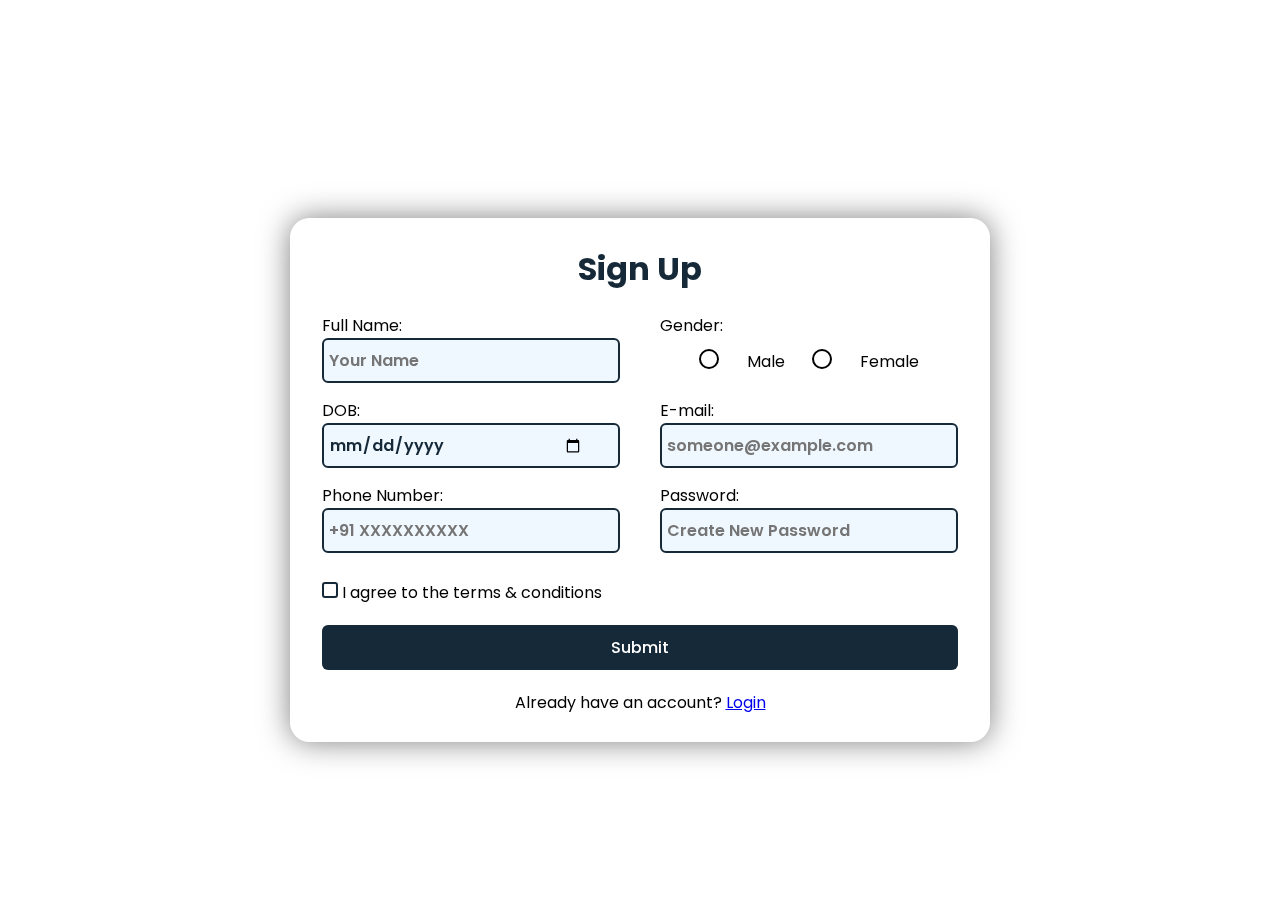
<file: index.html>
<!DOCTYPE html>
<html lang="en">
<head>
    <meta charset="UTF-8">
    <title>Sign up</title>
    <link rel="stylesheet" href="styles.css">
     
</head>
<body>
<header>
    <h2 class="logo">Logo</h2>
    <nav class="navigation">
        <a href="#">Home</a>
        <a href="#">About</a>
        <a href="#">Services</a>
        <a href="#">Contact</a>
    </nav>
</header>
    
    <div class="container">
    <h2>Sign Up</h2>
    <div class="content">
<form id="myForm" method="post">
        <div class="user-details">
          <div class="input-box">
               <label class="details">Full Name:</label>
              <input type="text" name="name" id="name" placeholder="Your Name" required>
          </div>
               <div class="gender">  
                <label class="details" for="gender" id="gender">Gender:</label>  <br>
                   <div class="mf">
                <input type="radio"  name="gender" id="male" value="male" required>
                <label for="male">Male</label>
                <input type="radio"  name="gender" id="female" value="female" required>
                <label for="female">Female</label>
                   </div>
               </div>
          <div class="input-box">
                <label class="details">DOB:</label>
                <input type="date" name="dob" id="dob" required>    
          </div>
          <div class="input-box">
               <label class="details" >E-mail:</label>
               <input type="email" name="email" id="email" placeholder="someone@example.com" required>  
          </div>
          <div class="input-box">
              <label class="details" >Phone Number:</label>
              <input type="tel" name="phone" id="phone" placeholder="+91 XXXXXXXXXX" required >     
          </div>
          <div class="input-box">
               <label class="details" >Password:</label>
              <input type="password" name="password"  id="password" placeholder="Create New Password" required>  
          </div>
        </div>
           <div class="check" >
                <label><input type="checkbox" id="checkbox" >
                    I agree to the terms & conditions</label>  
           </div>
        <div>
         <button type="button" onclick="submitForm()" class="btn">Submit</button>  
        </div>
          <div class="login-link" id="loginlink">
                <p>Already have an account? <a href="#" >Login</a></p>
          </div>
</form>   
    </div>
  </div>
<script src="script.js"></script>
</body>
</html>
</file>
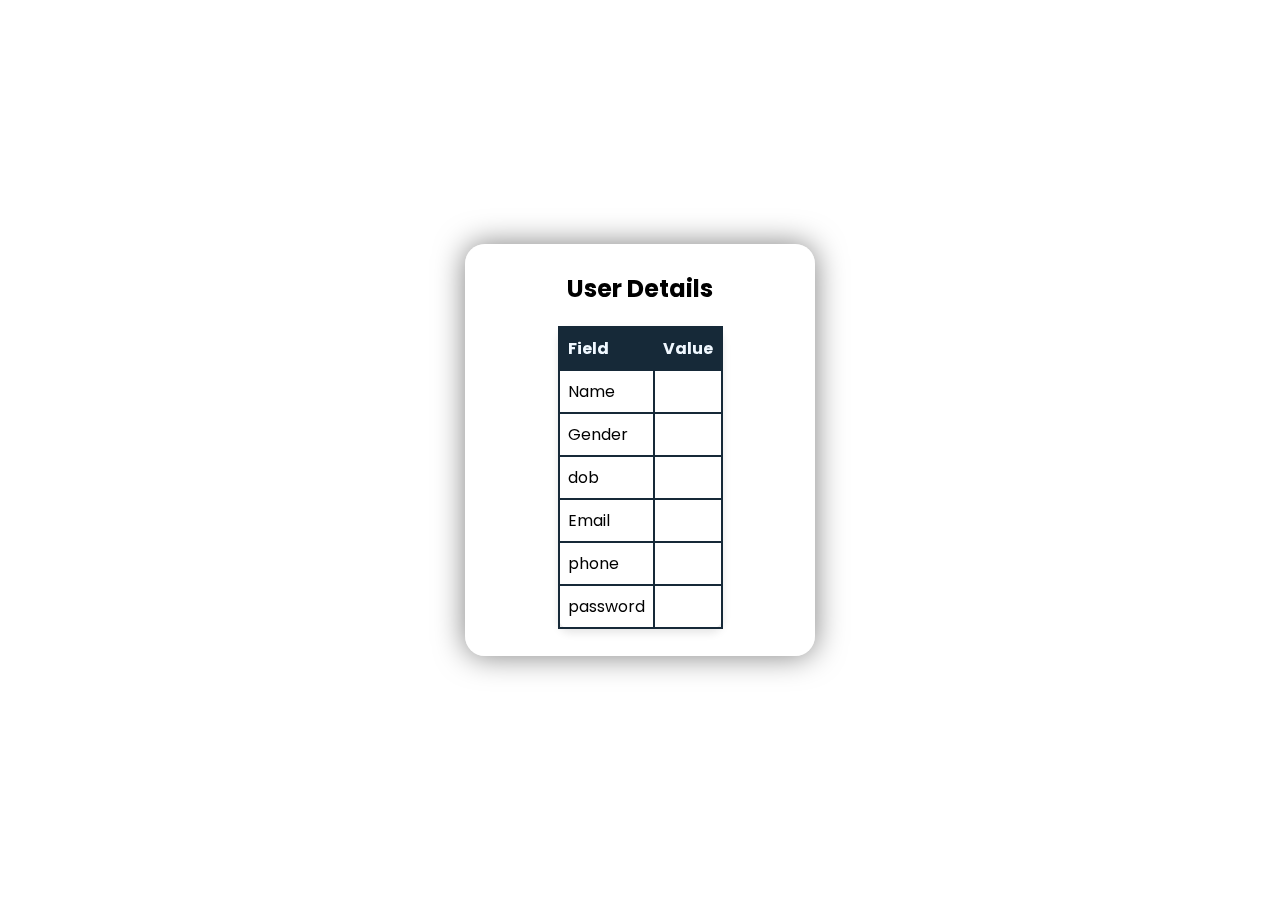
<file: index2.html>
<!DOCTYPE html>
<html lang="en">
<head>
    <meta charset="UTF-8">
    <title>User Details</title>
    <link rel="stylesheet" href="styles.css">
</head>
<body>
<header>
    <h2 class="logo">Logo</h2>
    <nav class="navigation">
        <a href="#">Home</a>
        <a href="#">About</a>
        <a href="#">Services</a>
        <a href="#">Contact</a> 
    </nav>
</header>
    
    <div class="container2">
    <h2>User Details</h2>

    <table>
        <tr>
            <th>Field</th>
            <th>Value</th>
        </tr>
        <tr>
            <td>Name</td>
            <td><span id="displayName"></span></td>
        </tr>
        <tr>
            <td>Gender</td>
            <td><span id="displayGender"></span></td>
        </tr>
        <tr>
            <td>dob</td>
            <td><span id="displaydob"></span></td>
        </tr>
        <tr>
            <td>Email</td>
            <td><span id="displayEmail"></span></td>
        </tr>
        <tr>
            <td>phone</td>
            <td><span id="displayphone"></span></td>
        </tr>
        <tr>
            <td>password</td>
            <td><span id="displaypassword"></span></td>
        </tr>
        
    </table>
    </div>
    <script src="index2.js"></script>
</body>
</html>
</file>
<file: styles.css>
@import url('https://fonts.googleapis.com/css2?family=Poppins:wght@500;600&display=swap');

* {
    margin: 0;
    padding: 0;
    box-sizing: border-box;
    font-family: 'Poppins', sans-serif;
}

body {
    display: flex;
    justify-content: center;
    align-items: center;
    min-height: 100vh;
    background-size: cover;
    background: url(https://raw.githubusercontent.com/sah-ban/sign-up-page/main/background.jpg);
     background-attachment: fixed;
  background-size: cover;
  background-position: center;
  background-repeat:no-repeat;
}

header {
    position: absolute;
    top: 0;
    left: 0;
    width: 100%;
    padding: 20px 100px;
    display: flex;
    justify-content: space-between;
    align-items: center;
    z-index: 99;
}

.logo {
    font-size: 2em;
    color: #ffffff;
    user-select: none;
}

.navigation a {
    position: relative;
    font-size: 1.1em;
    color: #ffffff;
    text-decoration: none;
    font-weight: 500;
    margin-left: 40px;
}

.navigation a::after {
    content: '';
    position: absolute;
    left: 0;
    bottom: -6px;
    width: 100%;
    height: 3px;
    background: #ffffff;
    border-radius: 5px;
    transform-origin: right;
    transform: scaleX(0);
    transition: transform .5s;
}

.navigation a:hover::after {
    transform-origin: left;
    transform: scaleX(1);
}

.container{
    margin-top: 80px;
    max-width: 700px;
    width: 100%;
    background: transparent;
    border: 2px solid rgba(255, 255, 255, .5);
    border-radius: 20px;
    backdrop-filter: blur(20px);
    box-shadow: 0 0 30px rgba(0, 0, 0, .5);
    padding: 25px 30px;
    margin-bottom: 20px;
}

.container h2 {
    font-size: 2em;
    color: #162938;
    text-align: center;
}

.content form .user-details{
  display: flex;
  flex-wrap: wrap;
  justify-content: space-between;
  margin: 20px 0 12px 0;
}
form .user-details .input-box{
  margin-bottom: 15px;
  width: calc(100% / 2 - 20px);
}
form .input-box span.details{
  display: block;
  font-weight: 500;
  margin-bottom: 5px;
}
.user-details .input-box input{
  height: 45px;
  width: 100%;
  outline: none;
  font-size: 16px;
  background-color: aliceblue;
  border: none;
  outline: none;
  font-size: 1em;
  color: #162938;
  font-weight: 600;
  padding: 0 35px 0 5px;
  border: 2px solid #162938;
  border-radius: 6px;
}

 form .gender{
   width: 50%;
   padding-left: 20px;
  
 }

form .gender .mf{
    
    padding: 11px;
    display: flex;
    justify-content: space-evenly;
    
}


input[type="radio"] {
    appearance: none; 
    -webkit-appearance: none;
    -moz-appearance: none;
    width: 20px; 
    height: 20px;
    border: 2px solid black; 
    border-radius: 50%; 
    outline: none;
}


input[type="radio"]:checked {
    background-color: #162938;
    border-color: aliceblue;
}



 @media(max-width: 584px){
 .container{
  max-width: 100%;
}
form .user-details .input-box{
    margin-bottom: 15px;
    width: 100%;
  }
 
  .content form .user-details{
    max-height: 300px;
    overflow-y: scroll;
  }
  .user-details::-webkit-scrollbar{
    width: 5px;
  }
  }
  @media(max-width: 459px){
  .container .content .gender{
    flex-direction: column;
  }
}


#loginlink{
    text-align: center;
}


.check input[type="checkbox"] {
    -webkit-appearance: none;
    -moz-appearance: none;
    appearance: none;
    border: 2px solid #162938; 
    width: 16px;
    height: 16px;
    border-radius: 3px;
    outline: none;
    transition: background 0.3s;
    cursor: pointer;
    position: relative; 
}

.check input[type="checkbox"]:checked {
    background-color: #162938; 
  
}


.check input[type="checkbox"]:checked::after {
    content: "\2713"; 
    font-size: 12px; 
    color: white; 
    position: absolute;
    top: 50%;
    left: 50%;
    transform: translate(-50%, -50%);
}

.btn {
     width: 100%;
    height: 45px;
    background: #162938;
    border: none;
    outline: none;
    border-radius: 6px;
    cursor: pointer;
    font-size: 1em;
    color: #ffffff;
    font-weight: 500;
    margin-top: 20px;
    margin-bottom: 20px;
    transition: .5s;
}

.btn:hover{
     background-color: aliceblue;
     border: 3px solid #162938;
    color: #162938;
    font-size: 1em !important;
    
}



.container2 h2 {
    text-align: center;
    margin-bottom: 10px;
}


 .container2{
    min-width: 350px;
    background: transparent;
    border: 2px solid rgba(255, 255, 255, .5);
    border-radius: 20px;
    backdrop-filter: blur(20px);
    box-shadow: 0 0 30px rgba(0, 0, 0, .5);
    padding: 25px 30px;
   
}

table {
 
  margin: 0 auto;
  border-collapse: collapse;
  border-radius: .8rem;
  box-shadow: 0 4px 8px rgba(0, 0, 0, 0.1);
  margin-top: 20px
}
   th, td {
            border: 2px solid #162938;
            
            padding: 8px;
            text-align: left;
        }

        th {
            background-color: #162938;
            color: aliceblue;
            cursor: pointer;
        }


.input-box input.error, .gender.error {
    border: 2px solid red;
}
</file>
